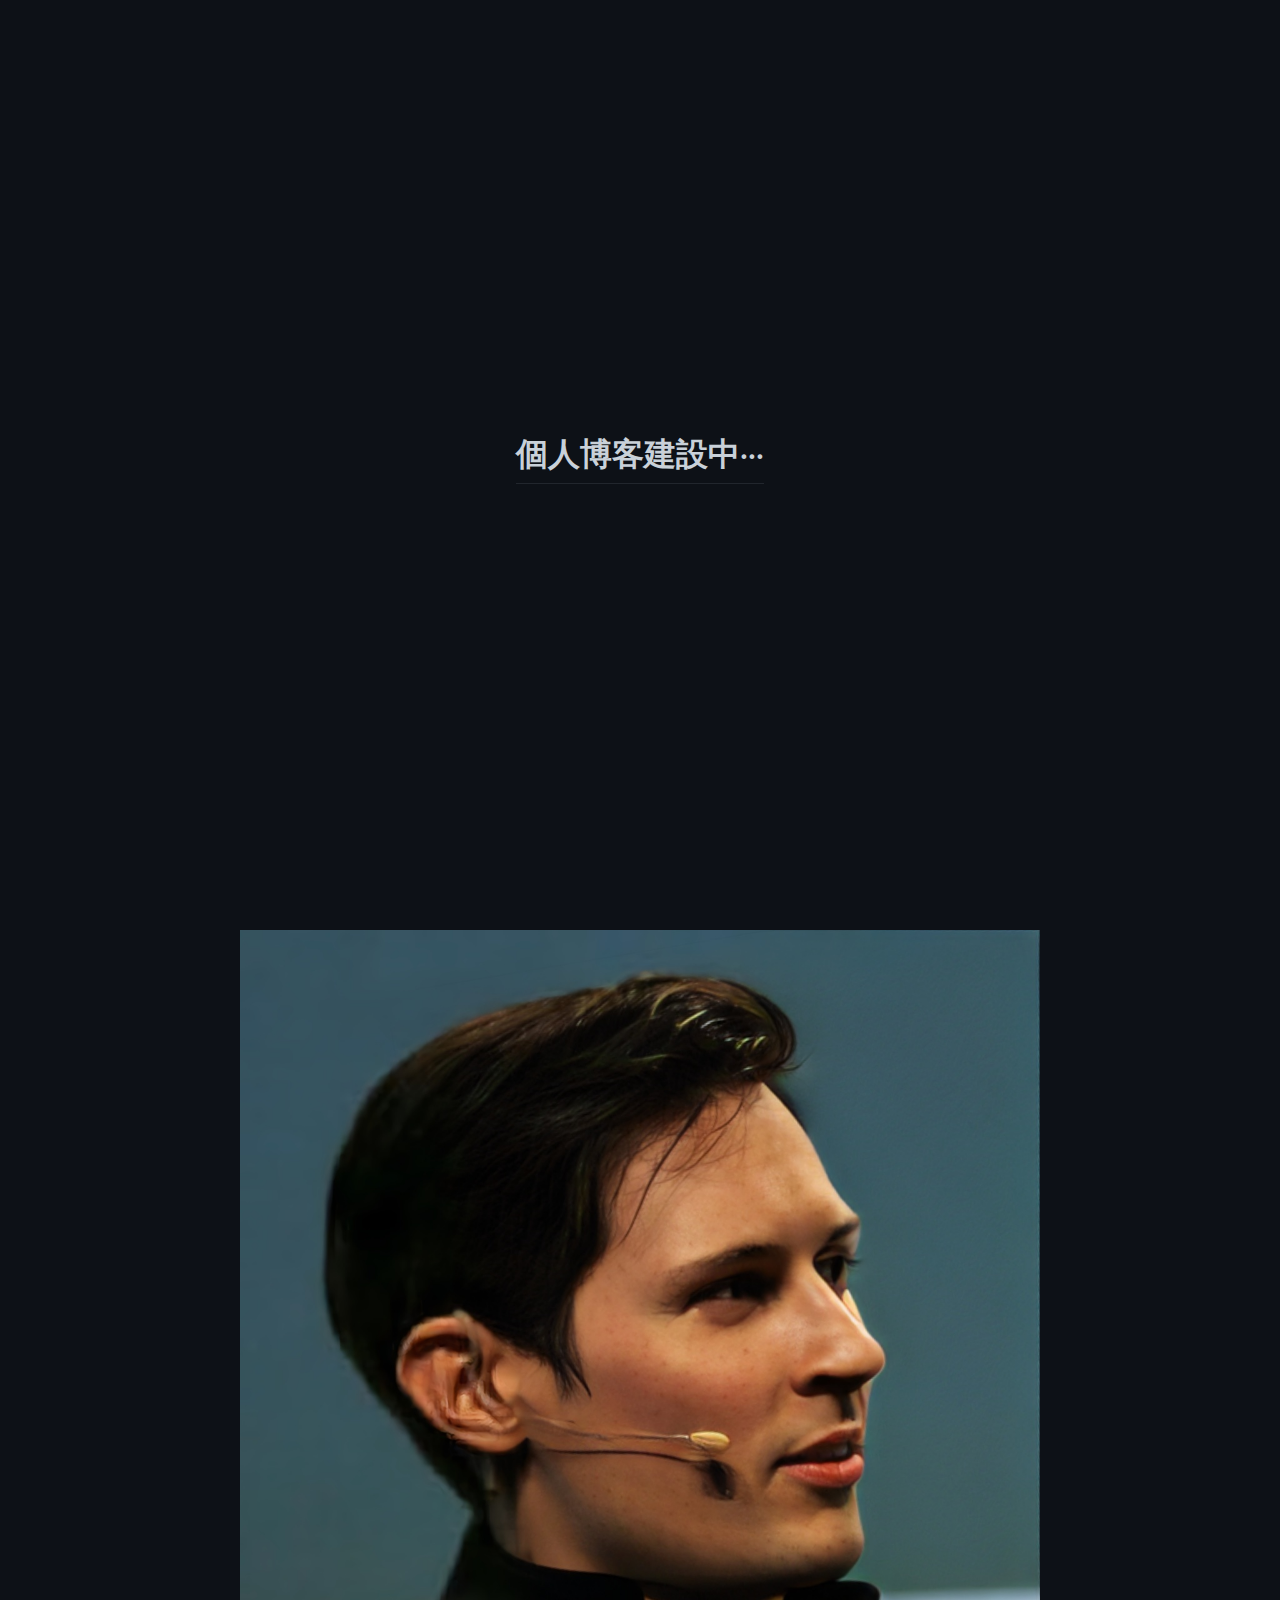
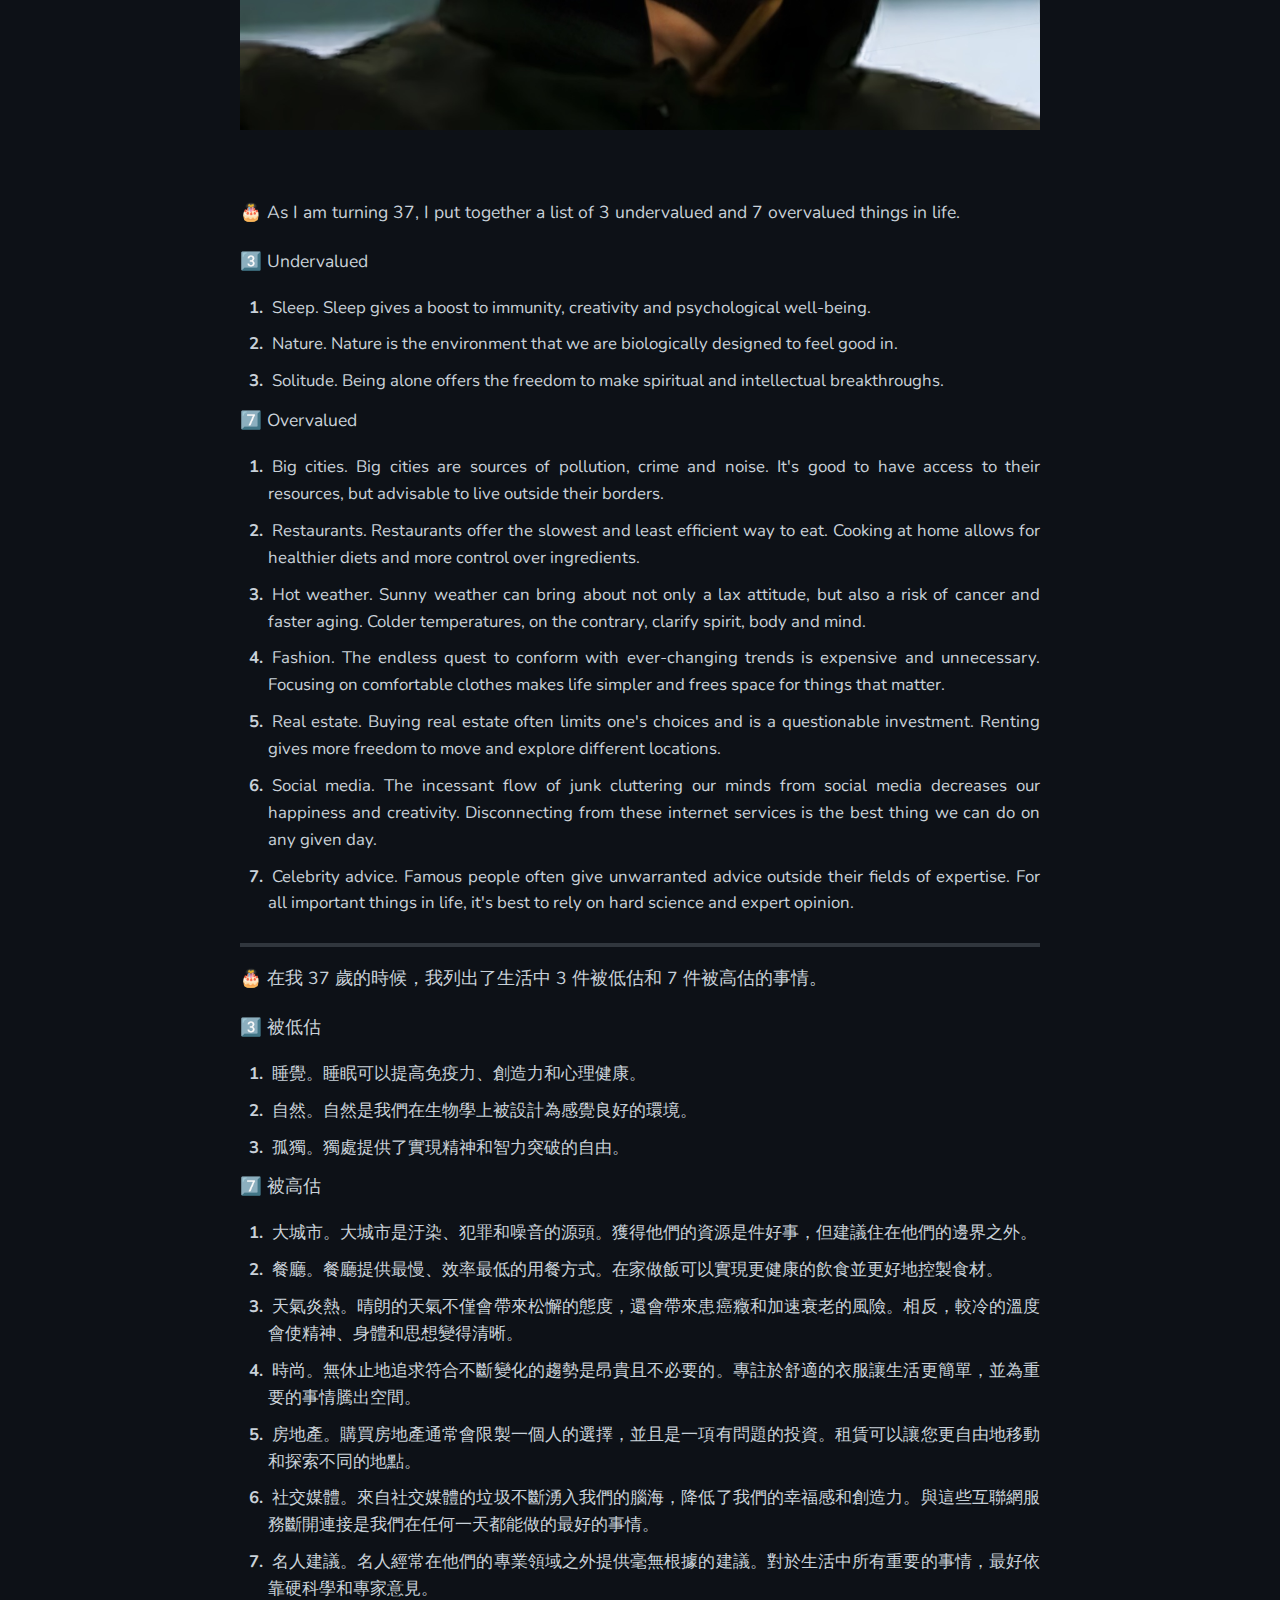
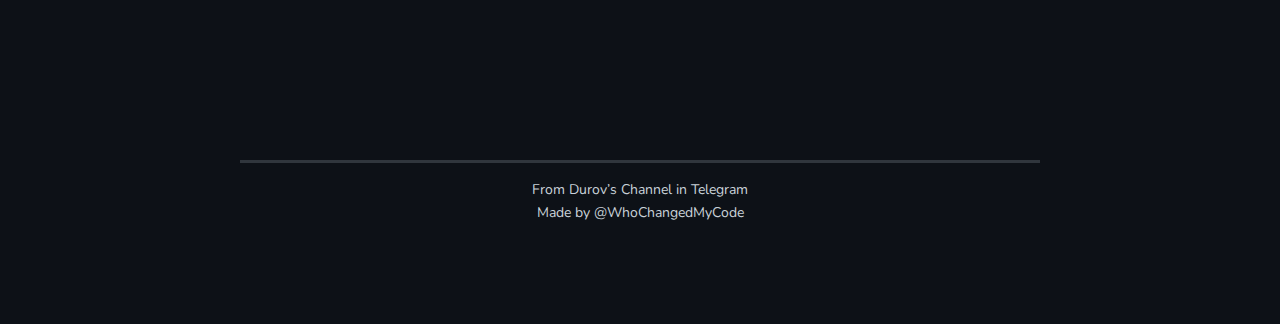
<file: index.html>
<!doctype html>
<html>

<head>
    <meta charset='UTF-8'>
    <meta name='viewport' content='width=device-width initial-scale=1'>
    <link rel="stylesheet" href="./ghost.css">

    <link href='https://fonts.googleapis.com/css2?family=Fira+Code:wght@400;700&family=Nunito:ital,wght@0,400;0,700;1,400;1,700&display=swap' rel='stylesheet' type='text/css' />
    <style type='text/css'>
        html {
            overflow-x: initial !important;
        }
        
         :root {
            --bg-color: #ffffff;
            --text-color: #333333;
            --select-text-bg-color: #B5D6FC;
            --select-text-font-color: auto;
            --monospace: "Lucida Console", Consolas, "Courier", monospace;
            --title-bar-height: 20px;
        }
        
        .mac-os-11 {
            --title-bar-height: 28px;
        }
        
        html {
            font-size: 14px;
            background-color: var(--bg-color);
            color: var(--text-color);
            font-family: "Helvetica Neue", Helvetica, Arial, sans-serif;
            -webkit-font-smoothing: antialiased;
        }
        
        body {
            margin: 0px;
            padding: 0px;
            height: auto;
            inset: 0px;
            font-size: 1rem;
            line-height: 1.42857;
            overflow-x: hidden;
            background: inherit;
            tab-size: 4;
        }
        
        iframe {
            margin: auto;
        }
        
        a.url {
            word-break: break-all;
        }
        
        a:active,
        a:hover {
            outline: 0px;
        }
        
        .in-text-selection,
         ::selection {
            text-shadow: none;
            background: var(--select-text-bg-color);
            color: var(--select-text-font-color);
        }
        
        #write {
            margin: 0px auto;
            height: auto;
            width: inherit;
            word-break: normal;
            overflow-wrap: break-word;
            position: relative;
            white-space: normal;
            overflow-x: visible;
            padding-top: 36px;
        }
        
        #write.first-line-indent p {
            text-indent: 2em;
        }
        
        #write.first-line-indent li p,
        #write.first-line-indent p * {
            text-indent: 0px;
        }
        
        #write.first-line-indent li {
            margin-left: 2em;
        }
        
        .for-image #write {
            padding-left: 8px;
            padding-right: 8px;
        }
        
        body.typora-export {
            padding-left: 30px;
            padding-right: 30px;
        }
        
        .typora-export .footnote-line,
        .typora-export li,
        .typora-export p {
            white-space: pre-wrap;
        }
        
        .typora-export .task-list-item input {
            pointer-events: none;
        }
        
        @media screen and (max-width: 500px) {
            body.typora-export {
                padding-left: 0px;
                padding-right: 0px;
            }
            #write {
                padding-left: 20px;
                padding-right: 20px;
            }
            .CodeMirror-sizer {
                margin-left: 0px !important;
            }
            .CodeMirror-gutters {
                display: none !important;
            }
        }
        
        #write li>figure:last-child {
            margin-bottom: 0.5rem;
        }
        
        #write ol,
        #write ul {
            position: relative;
        }
        
        img {
            max-width: 100%;
            vertical-align: middle;
            image-orientation: from-image;
        }
        
        button,
        input,
        select,
        textarea {
            color: inherit;
            font: inherit;
        }
        
        input[type="checkbox"],
        input[type="radio"] {
            line-height: normal;
            padding: 0px;
        }
        
        *,
         ::after,
         ::before {
            box-sizing: border-box;
        }
        
        #write h1,
        #write h2,
        #write h3,
        #write h4,
        #write h5,
        #write h6,
        #write p,
        #write pre {
            width: inherit;
        }
        
        #write h1,
        #write h2,
        #write h3,
        #write h4,
        #write h5,
        #write h6,
        #write p {
            position: relative;
        }
        
        p {
            line-height: inherit;
        }
        
        h1,
        h2,
        h3,
        h4,
        h5,
        h6 {
            break-after: avoid-page;
            break-inside: avoid;
            orphans: 4;
        }
        
        p {
            orphans: 4;
        }
        
        h1 {
            font-size: 2rem;
        }
        
        h2 {
            font-size: 1.8rem;
        }
        
        h3 {
            font-size: 1.6rem;
        }
        
        h4 {
            font-size: 1.4rem;
        }
        
        h5 {
            font-size: 1.2rem;
        }
        
        h6 {
            font-size: 1rem;
        }
        
        .md-math-block,
        .md-rawblock,
        h1,
        h2,
        h3,
        h4,
        h5,
        h6,
        p {
            margin-top: 1rem;
            margin-bottom: 1rem;
        }
        
        .hidden {
            display: none;
        }
        
        .md-blockmeta {
            color: rgb(204, 204, 204);
            font-weight: 700;
            font-style: italic;
        }
        
        a {
            cursor: pointer;
        }
        
        sup.md-footnote {
            padding: 2px 4px;
            background-color: rgba(238, 238, 238, 0.7);
            color: rgb(85, 85, 85);
            border-radius: 4px;
            cursor: pointer;
        }
        
        sup.md-footnote a,
        sup.md-footnote a:hover {
            color: inherit;
            text-transform: inherit;
            text-decoration: inherit;
        }
        
        #write input[type="checkbox"] {
            cursor: pointer;
            width: inherit;
            height: inherit;
        }
        
        figure {
            overflow-x: auto;
            margin: 1.2em 0px;
            max-width: calc(100% + 16px);
            padding: 0px;
        }
        
        figure>table {
            margin: 0px;
        }
        
        tr {
            break-inside: avoid;
            break-after: auto;
        }
        
        thead {
            display: table-header-group;
        }
        
        table {
            border-collapse: collapse;
            border-spacing: 0px;
            width: 100%;
            overflow: auto;
            break-inside: auto;
            text-align: left;
        }
        
        table.md-table td {
            min-width: 32px;
        }
        
        .CodeMirror-gutters {
            border-right: 0px;
            background-color: inherit;
        }
        
        .CodeMirror-linenumber {
            user-select: none;
        }
        
        .CodeMirror {
            text-align: left;
        }
        
        .CodeMirror-placeholder {
            opacity: 0.3;
        }
        
        .CodeMirror pre {
            padding: 0px 4px;
        }
        
        .CodeMirror-lines {
            padding: 0px;
        }
        
        div.hr:focus {
            cursor: none;
        }
        
        #write pre {
            white-space: pre-wrap;
        }
        
        #write.fences-no-line-wrapping pre {
            white-space: pre;
        }
        
        #write pre.ty-contain-cm {
            white-space: normal;
        }
        
        .CodeMirror-gutters {
            margin-right: 4px;
        }
        
        .md-fences {
            font-size: 0.9rem;
            display: block;
            break-inside: avoid;
            text-align: left;
            overflow: visible;
            white-space: pre;
            background: inherit;
            position: relative !important;
        }
        
        .md-fences-adv-panel {
            width: 100%;
            margin-top: 10px;
            text-align: center;
            padding-top: 0px;
            padding-bottom: 8px;
            overflow-x: auto;
        }
        
        #write .md-fences.mock-cm {
            white-space: pre-wrap;
        }
        
        .md-fences.md-fences-with-lineno {
            padding-left: 0px;
        }
        
        #write.fences-no-line-wrapping .md-fences.mock-cm {
            white-space: pre;
            overflow-x: auto;
        }
        
        .md-fences.mock-cm.md-fences-with-lineno {
            padding-left: 8px;
        }
        
        .CodeMirror-line,
        twitterwidget {
            break-inside: avoid;
        }
        
        .footnotes {
            opacity: 0.8;
            font-size: 0.9rem;
            margin-top: 1em;
            margin-bottom: 1em;
        }
        
        .footnotes+.footnotes {
            margin-top: 0px;
        }
        
        .md-reset {
            margin: 0px;
            padding: 0px;
            border: 0px;
            outline: 0px;
            vertical-align: top;
            background: 0px 0px;
            text-decoration: none;
            text-shadow: none;
            float: none;
            position: static;
            width: auto;
            height: auto;
            white-space: nowrap;
            cursor: inherit;
            -webkit-tap-highlight-color: transparent;
            line-height: normal;
            font-weight: 400;
            text-align: left;
            box-sizing: content-box;
            direction: ltr;
        }
        
        li div {
            padding-top: 0px;
        }
        
        blockquote {
            margin: 1rem 0px;
        }
        
        li .mathjax-block,
        li p {
            margin: 0.5rem 0px;
        }
        
        li blockquote {
            margin: 1rem 0px;
        }
        
        li {
            margin: 0px;
            position: relative;
        }
        
        blockquote> :last-child {
            margin-bottom: 0px;
        }
        
        blockquote> :first-child,
        li> :first-child {
            margin-top: 0px;
        }
        
        .footnotes-area {
            color: rgb(136, 136, 136);
            margin-top: 0.714rem;
            padding-bottom: 0.143rem;
            white-space: normal;
        }
        
        #write .footnote-line {
            white-space: pre-wrap;
        }
        
        @media print {
            body,
            html {
                border: 1px solid transparent;
                height: 99%;
                break-after: avoid;
                break-before: avoid;
                font-variant-ligatures: no-common-ligatures;
            }
            #write {
                margin-top: 0px;
                padding-top: 0px;
                border-color: transparent !important;
            }
            .typora-export * {
                -webkit-print-color-adjust: exact;
            }
            .typora-export #write {
                break-after: avoid;
            }
            .typora-export #write::after {
                height: 0px;
            }
            .is-mac table {
                break-inside: avoid;
            }
            .typora-export-show-outline .typora-export-sidebar {
                display: none;
            }
        }
        
        .footnote-line {
            margin-top: 0.714em;
            font-size: 0.7em;
        }
        
        a img,
        img a {
            cursor: pointer;
        }
        
        pre.md-meta-block {
            font-size: 0.8rem;
            min-height: 0.8rem;
            white-space: pre-wrap;
            background: rgb(204, 204, 204);
            display: block;
            overflow-x: hidden;
        }
        
        p>.md-image:only-child:not(.md-img-error) img,
        p>img:only-child {
            display: block;
            margin: auto;
        }
        
        #write.first-line-indent p>.md-image:only-child:not(.md-img-error) img {
            left: -2em;
            position: relative;
        }
        
        p>.md-image:only-child {
            display: inline-block;
            width: 100%;
        }
        
        #write .MathJax_Display {
            margin: 0.8em 0px 0px;
        }
        
        .md-math-block {
            width: 100%;
        }
        
        .md-math-block:not(:empty)::after {
            display: none;
        }
        
        .MathJax_ref {
            fill: currentcolor;
        }
        
        [contenteditable="true"]:active,
        [contenteditable="true"]:focus,
        [contenteditable="false"]:active,
        [contenteditable="false"]:focus {
            outline: 0px;
            box-shadow: none;
        }
        
        .md-task-list-item {
            position: relative;
            list-style-type: none;
        }
        
        .task-list-item.md-task-list-item {
            padding-left: 0px;
        }
        
        .md-task-list-item>input {
            position: absolute;
            top: 0px;
            left: 0px;
            margin-left: -1.2em;
            margin-top: calc(1em - 10px);
            border: none;
        }
        
        .math {
            font-size: 1rem;
        }
        
        .md-toc {
            min-height: 3.58rem;
            position: relative;
            font-size: 0.9rem;
            border-radius: 10px;
        }
        
        .md-toc-content {
            position: relative;
            margin-left: 0px;
        }
        
        .md-toc-content::after,
        .md-toc::after {
            display: none;
        }
        
        .md-toc-item {
            display: block;
            color: rgb(65, 131, 196);
        }
        
        .md-toc-item a {
            text-decoration: none;
        }
        
        .md-toc-inner:hover {
            text-decoration: underline;
        }
        
        .md-toc-inner {
            display: inline-block;
            cursor: pointer;
        }
        
        .md-toc-h1 .md-toc-inner {
            margin-left: 0px;
            font-weight: 700;
        }
        
        .md-toc-h2 .md-toc-inner {
            margin-left: 2em;
        }
        
        .md-toc-h3 .md-toc-inner {
            margin-left: 4em;
        }
        
        .md-toc-h4 .md-toc-inner {
            margin-left: 6em;
        }
        
        .md-toc-h5 .md-toc-inner {
            margin-left: 8em;
        }
        
        .md-toc-h6 .md-toc-inner {
            margin-left: 10em;
        }
        
        @media screen and (max-width: 48em) {
            .md-toc-h3 .md-toc-inner {
                margin-left: 3.5em;
            }
            .md-toc-h4 .md-toc-inner {
                margin-left: 5em;
            }
            .md-toc-h5 .md-toc-inner {
                margin-left: 6.5em;
            }
            .md-toc-h6 .md-toc-inner {
                margin-left: 8em;
            }
        }
        
        a.md-toc-inner {
            font-size: inherit;
            font-style: inherit;
            font-weight: inherit;
            line-height: inherit;
        }
        
        .footnote-line a:not(.reversefootnote) {
            color: inherit;
        }
        
        .md-attr {
            display: none;
        }
        
        .md-fn-count::after {
            content: ".";
        }
        
        code,
        pre,
        samp,
        tt {
            font-family: var(--monospace);
        }
        
        kbd {
            margin: 0px 0.1em;
            padding: 0.1em 0.6em;
            font-size: 0.8em;
            color: rgb(36, 39, 41);
            background: rgb(255, 255, 255);
            border: 1px solid rgb(173, 179, 185);
            border-radius: 3px;
            box-shadow: rgba(12, 13, 14, 0.2) 0px 1px 0px, rgb(255, 255, 255) 0px 0px 0px 2px inset;
            white-space: nowrap;
            vertical-align: middle;
        }
        
        .md-comment {
            color: rgb(162, 127, 3);
            opacity: 0.6;
            font-family: var(--monospace);
        }
        
        code {
            text-align: left;
            vertical-align: initial;
        }
        
        a.md-print-anchor {
            white-space: pre !important;
            border-width: initial !important;
            border-style: none !important;
            border-color: initial !important;
            display: inline-block !important;
            position: absolute !important;
            width: 1px !important;
            right: 0px !important;
            outline: 0px !important;
            background: 0px 0px !important;
            text-decoration: initial !important;
            text-shadow: initial !important;
        }
        
        .os-windows.monocolor-emoji .md-emoji {
            font-family: "Segoe UI Symbol", sans-serif;
        }
        
        .md-diagram-panel>svg {
            max-width: 100%;
        }
        
        [lang="flow"] svg,
        [lang="mermaid"] svg {
            max-width: 100%;
            height: auto;
        }
        
        [lang="mermaid"] .node text {
            font-size: 1rem;
        }
        
        table tr th {
            border-bottom: 0px;
        }
        
        video {
            max-width: 100%;
            display: block;
            margin: 0px auto;
        }
        
        iframe {
            max-width: 100%;
            width: 100%;
            border: none;
        }
        
        .highlight td,
        .highlight tr {
            border: 0px;
        }
        
        mark {
            background: rgb(255, 255, 0);
            color: rgb(0, 0, 0);
        }
        
        .md-html-inline .md-plain,
        .md-html-inline strong,
        mark .md-inline-math,
        mark strong {
            color: inherit;
        }
        
        .md-expand mark .md-meta {
            opacity: 0.3 !important;
        }
        
        mark .md-meta {
            color: rgb(0, 0, 0);
        }
        
        @media print {
            .typora-export h1,
            .typora-export h2,
            .typora-export h3,
            .typora-export h4,
            .typora-export h5,
            .typora-export h6 {
                break-inside: avoid;
            }
        }
        
        .md-diagram-panel .messageText {
            stroke: none !important;
        }
        
        .md-diagram-panel .start-state {
            fill: var(--node-fill);
        }
        
        .md-diagram-panel .edgeLabel rect {
            opacity: 1 !important;
        }
        
        .md-fences.md-fences-math {
            font-size: 1em;
        }
        
        .md-fences-advanced:not(.md-focus) {
            padding: 0px;
            white-space: nowrap;
            border: 0px;
        }
        
        .md-fences-advanced:not(.md-focus) {
            background: inherit;
        }
        
        .typora-export-show-outline .typora-export-content {
            max-width: 1440px;
            margin: auto;
            display: flex;
            flex-direction: row;
        }
        
        .typora-export-sidebar {
            width: 300px;
            font-size: 0.8rem;
            margin-top: 80px;
            margin-right: 18px;
        }
        
        .typora-export-show-outline #write {
            --webkit-flex: 2;
            flex: 2 1 0%;
        }
        
        .typora-export-sidebar .outline-content {
            position: fixed;
            top: 0px;
            max-height: 100%;
            overflow: hidden auto;
            padding-bottom: 30px;
            padding-top: 60px;
            width: 300px;
        }
        
        @media screen and (max-width: 1024px) {
            .typora-export-sidebar,
            .typora-export-sidebar .outline-content {
                width: 240px;
            }
        }
        
        @media screen and (max-width: 800px) {
            .typora-export-sidebar {
                display: none;
            }
        }
        
        .outline-content li,
        .outline-content ul {
            margin-left: 0px;
            margin-right: 0px;
            padding-left: 0px;
            padding-right: 0px;
            list-style: none;
        }
        
        .outline-content ul {
            margin-top: 0px;
            margin-bottom: 0px;
        }
        
        .outline-content strong {
            font-weight: 400;
        }
        
        .outline-expander {
            width: 1rem;
            height: 1.42857rem;
            position: relative;
            display: table-cell;
            vertical-align: middle;
            cursor: pointer;
            padding-left: 4px;
        }
        
        .outline-expander::before {
            content: "";
            position: relative;
            font-family: Ionicons;
            display: inline-block;
            font-size: 8px;
            vertical-align: middle;
        }
        
        .outline-item {
            padding-top: 3px;
            padding-bottom: 3px;
            cursor: pointer;
        }
        
        .outline-expander:hover::before {
            content: "";
        }
        
        .outline-h1>.outline-item {
            padding-left: 0px;
        }
        
        .outline-h2>.outline-item {
            padding-left: 1em;
        }
        
        .outline-h3>.outline-item {
            padding-left: 2em;
        }
        
        .outline-h4>.outline-item {
            padding-left: 3em;
        }
        
        .outline-h5>.outline-item {
            padding-left: 4em;
        }
        
        .outline-h6>.outline-item {
            padding-left: 5em;
        }
        
        .outline-label {
            cursor: pointer;
            display: table-cell;
            vertical-align: middle;
            text-decoration: none;
            color: inherit;
        }
        
        .outline-label:hover {
            text-decoration: underline;
        }
        
        .outline-item:hover {
            border-color: rgb(245, 245, 245);
            background-color: var(--item-hover-bg-color);
        }
        
        .outline-item:hover {
            margin-left: -28px;
            margin-right: -28px;
            border-left: 28px solid transparent;
            border-right: 28px solid transparent;
        }
        
        .outline-item-single .outline-expander::before,
        .outline-item-single .outline-expander:hover::before {
            display: none;
        }
        
        .outline-item-open>.outline-item>.outline-expander::before {
            content: "";
        }
        
        .outline-children {
            display: none;
        }
        
        .info-panel-tab-wrapper {
            display: none;
        }
        
        .outline-item-open>.outline-children {
            display: block;
        }
        
        .typora-export .outline-item {
            padding-top: 1px;
            padding-bottom: 1px;
        }
        
        .typora-export .outline-item:hover {
            margin-right: -8px;
            border-right: 8px solid transparent;
        }
        
        .typora-export .outline-expander::before {
            content: "+";
            font-family: inherit;
            top: -1px;
        }
        
        .typora-export .outline-expander:hover::before,
        .typora-export .outline-item-open>.outline-item>.outline-expander::before {
            content: "−";
        }
        
        .typora-export-collapse-outline .outline-children {
            display: none;
        }
        
        .typora-export-collapse-outline .outline-item-open>.outline-children,
        .typora-export-no-collapse-outline .outline-children {
            display: block;
        }
        
        .typora-export-no-collapse-outline .outline-expander::before {
            content: "" !important;
        }
        
        .typora-export-show-outline .outline-item-active>.outline-item .outline-label {
            font-weight: 700;
        }
        
        .md-inline-math-container mjx-container {
            zoom: 0.95;
        }
        /*
Theme Name: GitHub Night R
Original Authors: Yann Defretin, GitHub Team
Original Author URI: https://github.com/kinoute
Original Theme URI: https://github.com/kinoute/typora-github-night-theme
Modifier: WhoChangedMyCode
Modifier URI：https://github.com/WhoChangedMyCode
Modifier UTI：https://github.com/WhoChangedMyCode/GitHub-Theme-R-for-Typora
Description: 以github night为基础修改而成的Typora主题
             Typora theme modified based on Github Night V0.6.2
*/
        /* nunito-sans-regular - latin-ext_latin */
        /* nunito-sans-italic - latin-ext_latin */
        /* nunito-sans-800 - latin-ext_latin */
        /* nunito-sans-800italic - latin-ext_latin */
        /* Use a special font for code blocks just like GitHub */
        
         :root {
            --text-color: #c9d1d9;
            --bg-color: #0d1117;
            --side-bar-bg-color: #0d1117;
            --control-text-color: #a9aaab;
            --primary-color: #f9826c;
            --primary-btn-border-color: #f9826c;
            --active-file-text-color: inherit;
            --active-file-border-color: #f9826c;
            --active-file-bg-color: #0d1117;
            --primary-btn-text-color: #f9826c;
            --window-border: 0 solid #0d1117;
            --item-hover-bg-color: #161b22;
            --item-hover-text-color: #f9826c;
            --meta-content-color: #f9826c;
            --search-select-text-color: #f9826c;
            --control-text-color: var(--text-color);
            --control-text-hover-color: var(--text-color);
            --heading-char-color: #f9826c;
            --active-toggle-btn-color: #192133;
            --blur-text-color: rgba(200, 200, 200, 0.33);
            --rawblock-edit-panel-bd: var(--item-hover-bg-color) !important;
            --select-text-bg-color: rgba(53, 82, 116, 0.97) !important;
            --select-text-font-color: #fff !important;
            --color-border-secondary: #21262d !important;
            /* Mermaid diagrams*/
            --mermaid-node-color: #b87f62 !important;
            --mermaid-node-border: #bd7958;
            --mermaid-contrast-color: #afe61d;
            --mermaid-theme: dark;
            --monospace: "SFMono-Regular";
        }
        
        .pane-group {
            background-color: var(--bg-color);
        }
        
        .dropdown-menu {
            background-color: var(--bg-color) !important;
            border: 1px solid var(--item-hover-bg-color) !important;
            color: #8b949e !important;
        }
        
        .dropdown-menu>li>a {
            border-left: 1px solid var(--bg-color);
            border-right: 1px solid var(--bg-color);
            color: var(--text-color) !important;
        }
        
        .dropdown-menu>li>a:hover {
            background-color: var(--item-hover-bg-color);
            border-left: 1px solid var(--bg-color);
            border-right: 1px solid var(--bg-color);
            color: var(--text-color) !important;
        }
        
        body {
            height: 100%;
            line-height: 1.6;
            font-family: "Nunito", sans-serif;
        }
        
        #write {
            background-color: var(--bg-color) !important;
            font-family: "Nunito", sans-serif;
            max-width: 860px;
            margin: 0 auto;
            padding: 30px;
            padding-bottom: 100px;
        }
        
        @media only screen and (min-width: 1400px) {
            #write {
                max-width: 1024px;
            }
        }
        
        @media only screen and (min-width: 1800px) {
            #write {
                max-width: 1200px;
            }
        }
        
        #write>ul:first-child,
        #write>ol:first-child {
            margin-top: 30px;
        }
        
        content {
            background-color: var(--bg-color) !important;
        }
        
        h1,
        h2,
        h3,
        h4,
        h5,
        h6 {
            color: var(--text-color);
            font-family: "Nunito", sans-serif;
            font-weight: 400;
            padding-top: 20px;
        }
        
        html {
            font-size: 14px;
            font-family: "Nunito", sans-serif;
        }
        
        #write {
            text-align: justify;
        }
        
        h1,
        h2,
        h3,
        h4,
        h5,
        h6 {
            position: relative;
            margin-top: 1rem;
            margin-bottom: 1rem;
            font-weight: bold;
            line-height: 1.4;
            cursor: text;
        }
        
        h1:hover a.anchor,
        h2:hover a.anchor,
        h3:hover a.anchor,
        h4:hover a.anchor,
        h5:hover a.anchor,
        h6:hover a.anchor {
            text-decoration: none;
        }
        
        h1 tt,
        h1 code {
            font-size: inherit;
        }
        
        h2 tt,
        h2 code {
            font-size: inherit;
        }
        
        h3 tt,
        h3 code {
            font-size: inherit;
        }
        
        h4 tt,
        h4 code {
            font-size: inherit;
        }
        
        h5 tt,
        h5 code {
            font-size: inherit;
        }
        
        h6 tt,
        h6 code {
            font-size: inherit;
        }
        
        h1 {
            font-size: 2.25em;
            line-height: 1.2;
            padding-bottom: .3em;
            border-bottom: 1px solid var(--color-border-secondary);
        }
        
        h2 {
            font-size: 1.75em;
            line-height: 1.225;
            padding-bottom: .3em;
            border-bottom: 1px solid var(--color-border-secondary);
        }
        
        h3 {
            font-size: 1.5em;
            line-height: 1.43;
        }
        
        h4 {
            font-size: 1.25em;
        }
        
        h5 {
            font-size: 1em;
        }
        
        h6 {
            font-size: 1em;
            color: rgb(139, 148, 158);
        }
        
        h1.md-focus:before,
        h2.md-focus:before,
        h3.md-focus:before,
        h4.md-focus:before,
        h5.md-focus:before,
        h6.md-focus:before {
            content: '';
            border: 0;
        }
        
        p {
            color: var(--text-color);
            line-height: 1.20rem;
            margin: 0 0 1.25rem;
        }
        
        kbd {
            display: inline-block;
            padding: 3px 5px;
            font: 11px SFMono-Regular, Nunito, Consolas, Liberation Mono, Menlo, monospace;
            line-height: 10px;
            color: #b1bac4;
            vertical-align: middle;
            background-color: var(--bg-color);
            border-bottom-color: #6e7681;
            border: 1px solid #6e7681;
            border-radius: 6px;
            box-shadow: inset 0 -1px 0 #6e7681;
        }
        
        p {
            font-size: 1.25rem;
            line-height: 1.8;
        }
        
        table {
            font-size: 1.25rem;
        }
        
        a,
        .md-def-url {
            color: #58a6ff;
            text-decoration: none;
        }
        
        a:hover {
            color: #58a6ff;
            text-decoration: underline;
        }
        /* Summary */
        
        .md-toc {
            margin-left: 0;
            margin-right: 0;
        }
        
        .md-toc-content {
            background-color: var(--item-hover-bg-color) !important;
            border-radius: 6px;
            padding-top: 10px;
            padding-bottom: 10px;
        }
        
        #write div.md-toc-tooltip {
            background-color: var(--item-hover-bg-color) !important;
            border: 1px solid var(--item-hover-bg-color);
            padding-left: 5px;
            font-size: 1.4rem;
            color: var(--text-color);
        }
        
        .md-toc:focus .md-toc-content {
            border: 1px solid var(--item-hover-bg-color);
        }
        
        .md-delete-toc {
            color: var(--text-color);
        }
        
        table {
            margin-bottom: 20px;
            line-height: 24px;
        }
        
        table th,
        table td {
            padding: 8px;
            line-height: 1.25rem;
            vertical-align: middle;
            border-top: 1px solid #3D454D;
        }
        
        table th {
            font-weight: 700;
            padding: 6px 13px;
        }
        
        table caption+thead tr:first-child th,
        table caption+thead tr:first-child td,
        table colgroup+thead tr:first-child th,
        table colgroup+thead tr:first-child td,
        table thead:first-child tr:first-child th,
        table thead:first-child tr:first-child td {
            border-top: 0;
        }
        
        table tbody+tbody {
            border-top: 2px solid #3D454D;
        }
        
        table tr th {
            border: 1px solid #324560;
            border-bottom: solid 2px #3D454D;
            border-bottom: 0;
            font-weight: 700;
            margin: 0;
            padding: 10px 16px;
        }
        
        table tr td {
            background: #192534;
            border: 1px solid #3D454D;
            margin: 0;
            padding: 10px 16px;
        }
        
        table tr th:first-child,
        table tr td:first-child {
            margin-top: 0;
        }
        
        table tr th:last-child,
        table tr td:last-child {
            margin-bottom: 0;
        }
        
        table {
            padding: 0;
            word-break: initial;
        }
        
        table tr {
            border-top: 1px solid #3D454D;
            margin: 0;
            padding: 0;
        }
        
        thead {
            background-color: var(--bg-color);
            color: var(--text-color);
        }
        
        table tr th {
            border: 1px solid #3D454D;
            border-bottom: solid 2px #ccc;
            border-bottom: 0;
            font-weight: 700;
            margin: 0;
            padding: 10px 16px;
        }
        
        table tr td {
            background: #192534;
            border: 1px solid #3D454D;
            margin: 0;
            padding: 10px 16px;
            line-height: 1.6em;
        }
        
        table tr th:first-child,
        table tr td:first-child {
            margin-top: 0;
        }
        
        table tr th:last-child,
        table tr td:last-child {
            margin-bottom: 0;
        }
        
        table tr:nth-child(2n),
        table tr:nth-child(1n) td {
            background-color: var(--item-hover-bg-color);
        }
        
        table tr:nth-child(2n),
        table tr:nth-child(2n) td {
            background-color: var(--bg-color);
        }
        
        .md-fences,
        tt {
            border-radius: 3px;
            color: var(--item-hover-bg-color);
            font-size: .9em;
            padding: 0;
        }
        
        code {
            padding: .2em .4em;
            margin: 0;
            font-size: 1.105rem;
            background-color: rgba(240, 246, 252, 0.15);
            border-radius: 6px;
            font-family: "SFMono-Regular", "Fira Code", Nunito, monospace;
            line-height: 2;
        }
        
        .md-fences {
            margin-bottom: 15px;
            margin-top: 15px;
            padding-bottom: 6px;
            padding-top: 8px;
            color: var(--text-color);
        }
        
        .md-task-list-item>input {
            background: #1a283d;
            margin-left: -1.3em;
        }
        /* Using checkboxes in sublists should not get list circles inside inputs */
        
        .md-task-list-item {
            list-style-type: none !important;
        }
        
        .file-tree-node {
            padding-top: 2px;
        }
        
        #write pre.md-meta-block {
            background-color: var(--item-hover-bg-color);
            border: 0;
            border-radius: 3px;
            color: #fff;
            font-size: 100%;
            line-height: 1.45;
            margin-top: 0 !important;
            padding: 1rem;
        }
        
        .mathjax-block>.code-tooltip {
            bottom: .375rem;
        }
        
        .md-mathjax-midline {
            background: #fafafa;
        }
        
        .md-image>.md-meta {
            border-radius: 3px;
            color: inherit;
            font-size: .9em;
            padding: 2px 0 0 4px;
        }
        
        .md-tag {
            color: #70bfd9;
            opacity: 1;
        }
        
        .CodeMirror-line {
            padding-left: 15px;
        }
        
        .code-tooltip {
            background: var(--item-hover-bg-color);
            border: 1px solid var(--item-hover-bg-color);
            box-shadow: 0 1px 1px 0 rgba(0, 28, 36, .3);
            border-radius: 6px;
            /*margin-right: 13px!important;*/
        }
        /* Yellow border when focusing Code block language input */
        
        .code-tooltip .ty-input {
            border: 0;
        }
        /* Languages suggestions Menu */
        
        .auto-suggest-container {
            background-color: var(--item-hover-bg-color);
            border: 1px solid var(--item-hover-bg-color);
            color: var(--text-color);
            border-radius: 6px;
        }
        
        .dropdown-menu {
            color: #70c0d8;
            margin-right: 5px;
        }
        
        .md-fences {
            padding: .3em;
            font-size: .9em;
            margin-left: .2em;
            margin-right: .2em;
        }
        
        .md-fences {
            margin: 0 0 20px;
            font-size: 1.105em;
            padding: 0;
            padding-top: .4em;
        }
        
        .task-list {
            padding-left: 0;
        }
        
        .task-list-item {
            padding-left: 2.125rem;
        }
        
        .task-list-item input {
            top: 7px;
        }
        
        #write ul li.task-list-item input {
            top: 3px !important;
        }
        
        .task-list-item input:before {
            content: "";
            display: inline-block;
            width: 1rem;
            height: 1rem;
            vertical-align: middle;
            text-align: center;
            border: 1px solid #324560;
            background-color: var(--item-hover-bg-color) !important;
            margin-left: 0;
            margin-top: -.5rem;
        }
        
        .task-list-item input:checked:before,
        .task-list-item input[checked]:before {
            content: "\2713";
            font-size: 1.2125rem;
            line-height: .9375rem;
            /*  margin-top: -1rem;
*/
        }
        
        @media screen and (-webkit-min-device-pixel-ratio:0) and (min-resolution:.001dpcm) {
            .task-list-item input:before,
            .task-list-item input:checked:before,
            .task-list-item input[checked]:before {
                margin-top: -.2rem;
            }
        }
        
        blockquote .md-end-block.md-heading {
            color: inherit;
        }
        
        blockquote .md-end-block.md-heading:before {
            content: '' !important;
        }
        /* 引用快 */
        
        blockquote {
            margin: 0 0 1.11111rem;
            padding: .5rem 1.11111rem 0 1.05556rem;
            border-left: .25em solid #30363d;
        }
        
        blockquote,
        blockquote p {
            line-height: 1.6;
            color: #8b949e;
        }
        
        .MathJax_Display {
            font-size: 1em !important;
            margin-top: .5em;
            margin-bottom: 0;
        }
        
        .md-math-block {
            font-size: 1.4rem;
        }
        
        .md-rawblock-tooltip .md-rawblock-control {
            background-color: var(--item-hover-bg-color);
        }
        /* Edit Math Blocks */
        
        .md-rawblock-control:not(.md-rawblock-tooltip) {
            font-size: 1.105rem;
            background-color: var(--item-hover-bg-color);
        }
        
        .md-rawblock-control .CodeMirror.cm-s-inner {
            border: 0px;
        }
        /* Inline Math Editing */
        
        .md-inline-math script {
            color: #f9826c;
        }
        
        .md-math-tex inline-math-svg {
            font-size: 1.4rem;
        }
        
        .md-rawblock-panel .code-tooltip {
            border: 0px;
        }
        
        .md-rawblock-input {
            font-size: 1.105rem;
        }
        /* mathjax edit panel*/
        
        .md-rawblock-before {
            border-top-left-radius: 6px;
        }
        
        .md-rawblock-after {
            border-bottom-left-radius: 6px;
            border-bottom-right-radius: 6px;
        }
        /* Inline Math */
        
        .MathJax_SVG {
            font-size: 1.4rem;
        }
        
        .MathJax_SVG:focus {
            outline: none;
            background-color: transparent;
        }
        
        .md-rawblock>.md-rawblock-container {
            transition: 0.5s;
        }
        
        .md-rawblock>.md-rawblock-tooltip {
            transition: 0.5s;
            display: block;
            visibility: hidden;
            opacity: 0;
        }
        
        .md-rawblock:hover>.md-rawblock-tooltip {
            transition: 0.5s;
            visibility: visible;
            opacity: 1;
            animation: none;
        }
        
        p.mathjax-block,
        .mathjax-block {
            padding-bottom: 0;
        }
        
        .mathjax-block>.code-tooltip {
            bottom: 5px;
            box-shadow: none;
        }
        
        .md-image>.md-meta {
            padding-left: .5em;
            padding-right: .5em;
        }
        
        .md-image>img {
            margin-top: 2px;
            padding-top: 10px;
            padding-bottom: 10px;
        }
        
        .md-image>.md-meta:first-of-type:before {
            padding-left: 4px;
        }
        
        #typora-source {
            color: var(--text-color);
        }
        
        .typora-sourceview-on #toggle-sourceview-btn {
            color: var(--text-color);
            background-color: #484f58;
        }
        
        .md-image-pick-file-btn,
        .md-image-input-src-btn {
            background-color: var(--item-hover-bg-color);
        }
        
        .md-image-btn.selected,
        .md-image-btn:hover,
        .md-image-pick-file-btn:hover,
        .md-image-input-src-btn:hover {
            color: #f9826c !important;
            background-color: var(--item-hover-bg-color) !important;
        }
        
        .searchpanel-search-option-btn {
            background-color: var(--item-hover-bg-color) !important;
            border: 1px solid #30363d;
        }
        
        .searchpanel-search-option-btn.active {
            color: #ddd;
            border: 1px solid #8b949e;
        }
        
        .searchpanel-search-option-btn:hover {
            border: 1px solid #8b949e;
        }
        
        #md-searchpanel {
            border-bottom: 0 solid #324560;
            font-family: "Nunito", sans-serif;
        }
        
        #md-searchpanel input {
            background-color: #21262d !important;
            border: 1px solid #30363d;
        }
        
        #md-searchpanel .btn {
            font-size: 11px;
        }
        
        #md-searchpanel .btn:hover {
            color: #8b949e;
        }
        
        #md-notification:before {
            top: 14px;
        }
        
        #md-notification {
            background: var(--bg-color);
            font-size: 14px;
            border-bottom: 0;
        }
        
        #md-notification .ty-enter-mode-warning-header {
            color: #f9826c;
        }
        
        #md-notification p,
        #md-notification .btn,
        #md-notification label {
            font-size: 14px !important;
        }
        
        .megamenu-menu-panel .btn {
            border: 1px solid #ccc;
        }
        
        .on-focus-mode blockquote {
            border-left-color: rgba(85, 85, 85, .12);
        }
        
        header,
        .context-menu,
        .megamenu-content,
        footer {
            font-family: "Nunito", sans-serif;
        }
        
        .megamenu-opened header {
            background-image: none;
        }
        
        .file-node-content .fa-caret-right,
        .file-node-content .fa-caret-down {
            color: #f9826c;
        }
        
        .file-node-title {
            color: var(--text-color);
        }
        
        .active-tab-files {
            background-color: var(--item-hover-bg-color) !important;
        }
        
        #typora-sidebar #ty-sidebar-footer {
            background-color: var(--item-hover-bg-color) !important;
            border-top: 0 solid #090b10;
        }
        
        .sidebar-tabs {
            border-bottom: 0;
        }
        
        .megamenu-menu-header {
            border-bottom: 1px solid #090b10;
        }
        
        .megamenu-menu-list li:not(.saved) a:not(.active):hover,
        .megamenu-menu-list li a.active {
            background: var(--item-hover-bg-color) !important;
        }
        
        .file-node-open-state {
            background-color: transparent !important;
        }
        
        .mac-seamless-mode #typora-sidebar {
            background-color: var(--item-hover-bg-color);
            border-right: 0 solid #090c12;
            font-weight: 400;
            font-family: Nunito, sans-serif;
        }
        
        titlebar {
            background-color: var(--bg-color);
        }
        /* Sidebar header on Win/Linux (Files/Plan) */
        
        .info-panel-tab-title {
            /*  color: #afe61d;
*/
        }
        /* Plan should get the same sidebar background color on Win/Linux */
        
        .typora-node.pin-outline:not(.megamenu-opened):not(.typora-sourceview-on) #typora-sidebar {
            background-color: var(--item-hover-bg-color)
        }
        /* Bottom border on Win/Linux Sidebar */
        
        .info-panel-tab-border {
            background-color: #f9826c !important;
        }
        
        .sidebar-footer-item:hover {
            background-color: inherit;
        }
        
        .sidebar-tab.active {
            color: var(--text-color);
            font-weight: 700;
        }
        
        .file-node-icon,
        .file-node-open-state {
            color: #6E7681;
        }
        
        .fa-file-text-o:before {
            color: var(--text-color) !important;
        }
        
        .md-lang {
            color: #b4654d;
        }
        
        .html-for-mac .context-menu {
            --item-hover-bg-color: var(--bg-color);
            color: #efb752;
        }
        
        hr {
            background-color: #30363d;
            border: 0 none;
            box-sizing: content-box;
            height: .25em;
            margin: 16px 0;
            overflow: hidden;
            padding: 0;
        }
        
        input {
            color: #82bed6;
        }
        
        #searchpanel-word-option-btn,
        #find-and-replace-icon-word,
        #find-and-replace-icon-case,
        .searchpanel-search-option-btn,
        .icon,
        .glyphicon .popover,
        .popover-title {
            color: #82bed6 !important;
            fill: #82bed6 !important;
        }
        
        #md-notification .btn {
            border: 0;
        }
        
        .show-word-count #footer-word-count {
            background: #000;
        }
        
        #recent-file-panel-action-btn {
            background-color: #82bed6;
        }
        
        .dropdown-menu .divider {
            border-color: #303d50;
        }
        
        .ty-preferences .window-content {
            background-color: #fafafa;
        }
        
        .ty-preferences .nav-group-item.active {
            background: var(--bg-color);
            color: var(--text-color);
        }
        
        .cm-s-inner {
            border: 1px solid #324560;
            border-radius: .25rem;
            padding: .5rem .2rem;
        }
        
        .cm-s-inner .cm-link,
        .cm-s-inner.cm-link {
            color: #d2a8ff;
        }
        
        .cm-s-inner .cm-header {
            color: #d2a8ff;
        }
        
        .cm-s-inner.CodeMirror,
        .cm-s-inner .CodeMirror-gutters {
            background-color: var(--item-hover-bg-color) !important;
            border: 1px solid var(--item-hover-bg-color);
        }
        
        .cm-s-inner .CodeMirror-gutters {
            border: 0;
            color: #6d8a88;
            /*    width: 5ch;
*/
        }
        
        #typora-source .CodeMirror-gutter-wrapper {
            font-size: 1rem;
        }
        
        .cm-s-inner .CodeMirror-cursor {
            border-left: solid thin #f8f8f2 !important;
        }
        
        .cm-s-inner .CodeMirror-linenumber {
            color: #6d8a88;
            /*    width: 4ch !important;*/
        }
        
        .cm-s-inner .CodeMirror-line::selection,
        .cm-s-inner .CodeMirror-line::-moz-selection,
        .cm-s-inner .CodeMirror-line>span::selection,
        .cm-s-inner .CodeMirror-line>span::-moz-selection,
        .cm-s-inner .CodeMirror-line>span>span::selection,
        .cm-s-inner .CodeMirror-line>span>span::-moz-selection {
            background: rgba(255, 255, 255, .1);
        }
        
        .cm-s-inner span.cm-comment {
            color: #8b949e;
            font-style: normal;
        }
        
        .cm-s-inner span.cm-string,
        .cm-s-inner span.cm-string-2,
        .cm-s-inner span.cm-quote {
            color: #a5d6ff;
        }
        
        .cm-s-inner span.cm-number {
            color: #79c0ff;
        }
        
        .cm-s-inner span.cm-variable {
            color: var(--text-color);
        }
        
        .cm-s-inner span.cm-variable-2 {
            color: var(--text-color);
        }
        
        .cm-s-inner span.cm-def {
            color: var(--text-color);
        }
        
        .cm-s-inner span.cm-operator {
            color: #ff7b72;
        }
        
        .cm-s-inner span.cm-keyword {
            color: #ff7b72;
        }
        
        .cm-s-inner span.cm-atom {
            color: #8b949e;
        }
        
        .cm-s-inner span.cm-meta {
            color: #8b949e;
        }
        
        .cm-s-inner span.cm-tag {
            color: #7ee787;
        }
        
        .cm-s-inner span.cm-attribute {
            color: #79c0ff;
        }
        
        .cm-s-inner span.cm-defined {
            color: #d2a8ff;
        }
        
        .cm-s-inner span.cm-qualifier {
            color: #50fa7b;
        }
        
        .cm-s-inner span.cm-property {
            color: #d2a8ff;
        }
        
        .cm-s-inner span.cm-builtin {
            color: #79c0ff;
        }
        
        .cm-s-inner span.cm-variable-3 {
            color: #ff7b72;
        }
        
        .cm-s-inner span.cm-block-start {
            color: #ffa657;
        }
        
        .cm-s-inner span.cm-type {
            color: #ffb86c;
        }
        
        .cm-positive {
            color: #aff5b4;
            background-color: #033a16;
        }
        
        .cm-negative {
            color: #aff5b4;
            background-color: #67060c;
        }
        
        .md-fences.md-focus .cm-s-inner .CodeMirror-activeline-background {
            background: rgba(255, 255, 255, .1);
        }
        
        .cm-s-inner .CodeMirror-matchingbracket {
            color: var(--text-color) !important;
            text-decoration: underline;
        }
        
        .cm-s-inner .CodeMirror-selected,
        .cm-s-inner .CodeMirror-selectedtext,
        body::selection,
        body::-moz-selection {
            background: var(--select-text-bg-color) !important;
            background-color: var(--select-text-bg-color) !important;
            color: var(--select-text-font-color) !important;
            text-shadow: none;
        }
        
        #write ol,
        #write ul {
            padding-left: 2rem;
            font-size: 1.15rem;
            /*  margin: .5rem 0;*/
        }
        /* code blocks size inside lists */
        
        #write li .cm-s-inner {
            font-size: 1.105rem !important;
        }
        
        #write ol>li,
        #write ul>li {
            /*  color: #f0b752;
*/
            font-size: 1.2rem !important;
            font-weight: 700;
        }
        
        #write ul>li ul>li {
            list-style-type: circle;
            background-color: transparent;
            font-weight: 700;
            font-size: 1em;
        }
        
        #write ul>li ul>li ul>li {
            list-style-type: square;
            font-size: 1em;
        }
        
        #write ol>li>*,
        #write ul>li>* {
            /*  color: #fff;
*/
            font-weight: 400;
        }
        
        #write ol>li>*:not(ol):not(ul),
        #write ul>li>*:not(ol):not(ul) {
            padding-left: .25rem;
        }
        
        #write ul {
            list-style-type: disc;
        }
        
        ul:first-child,
        ol:first-child {
            margin-top: 0;
        }
        
        ul:last-child,
        ol:last-child {
            margin-bottom: 0;
        }
        
        .typora-export li {
            font-size: 14px !important;
            text-align: justify !important;
        }
        
        sup.md-footnote {
            background-color: rgba(56, 139, 253, 0.1);
            color: #58a6ff;
            font-weight: 700;
            font-size: 75%;
            font-style: normal;
        }
        
        sup.md-footnote a {
            font-style: normal;
        }
        
        sup.md-footnote:hover {
            background-color: rgba(56, 139, 253, 0.15);
        }
        
        sup.md-footnote .md-meta {
            color: #58a6ff;
        }
        
        .md-def-footnote .md-def-name:before,
        .md-def-footnote .md-def-name:after {
            content: '';
        }
        
        .md-def-footnote .md-def-name {
            padding: 2px;
            padding-left: 4px;
            padding-right: 4px;
            background-color: rgba(56, 139, 253, 0.1);
            color: #58a6ff;
            border-radius: 4px;
            cursor: pointer;
        }
        
        .footnotes {
            opacity: 1;
        }
        
        .md-def-footnote .md-def-content {
            font-size: 15px;
        }
        
        a.reversefootnote {
            color: #f9826c;
            font-weight: bold;
            font-size: 14px;
        }
        
        mark {
            background-color: #ffff00;
            border-radius: 2px;
            color: #000000;
            line-height: 1;
            padding: 5px 10px;
            white-space: nowrap;
        }
        
        .cm-s-typora-default {
            font-family: "Nunito", sans-serif;
            font-size: 17px;
            color: var(--text-color);
        }
        
        .cm-s-typora-default .cm-header,
        .cm-s-typora-default .cm-property {
            color: var(--text-color);
        }
        
        .CodeMirror.cm-s-typora-default div.CodeMirror-cursor {
            border-left: 3px solid #b8bfc6;
        }
        
        .cm-s-typora-default .cm-comment {
            color: #8b949e;
        }
        
        .cm-s-typora-default .cm-string {
            color: #a5d6ff;
        }
        
        .cm-s-typora-default .cm-atom,
        .cm-s-typora-default .cm-number {
            color: #8b949e;
            font-style: italic;
        }
        
        .cm-s-typora-default .cm-link,
        .cm-s-typora-default .cm-tag {
            color: rgb(165, 214, 255);
        }
        
        .cm-s-typora-default .cm-string {
            color: #f0b752;
        }
        
        .cm-s-typora-default pre.cm-s-inner {
            background-color: var(--item-hover-bg-color) !important;
            border: 1px solid var(--item-hover-bg-color);
            color: var(--text-color);
            font-size: 0.9em;
        }
        
        .cm-s-typora-default .cm-atom {
            color: #8b949e;
        }
        
        .CodeMirror-activeline .cm-atom {
            color: var(--text-color) !important;
        }
        
        .cm-s-typora-default .CodeMirror-activeline-background {
            background: #484f58;
        }
        
        .cm-s-typora-default .cm-comment,
        .cm-s-typora-default .cm-code {
            color: #8aa1e1;
            font-size: 0.9em !important;
        }
        /* mega menu */
        
        .megamenu-content,
        .megamenu-opened header {
            background: var(--bg-color1);
        }
        
        .megamenu-content {
            display: block;
            visibility: hidden;
            opacity: 0;
            transition: 0.3s;
        }
        
        .megamenu-menu-list {
            background-color: var(--item-hover-bg-color) !important;
        }
        
        .megamenu-opened .megamenu-content {
            visibility: visible;
            opacity: 1;
            animation: none;
            background-color: inherit;
        }
        /* mega menu sidebar*/
        
        .megamenu-menu {
            background-color: var(--item-hover-bg-color);
        }
        /* return button in mega menu */
        
        #megamenu-menu-sidebar .menu-style-btn {
            border: 0px;
        }
        /* remove divider in mega menu */
        
        .megamenu-menu-header {}
        /* return button color in mega menu */
        
        .megamenu-menu-header #megamenu-menu-header-title,
        .megamenu-menu-header #megamenu-menu-header-title:before {
            color: var(--text-color);
        }
        
        .megamenu-menu-list li a:hover,
        .megamenu-menu-list li a.active {
            background-color: var(--bg-color);
        }
        /* return button hover in mega menu */
        
        .megamenu-menu-header:hover {}
        /* return button hover in mega menu */
        
        .megamenu-menu-header:hover #megamenu-menu-header-title {}
        /* long button in mega menu */
        
        .long-btn {
            border: 0px;
            box-shadow: 0px 0px 10px rgba(0, 0, 0, .2);
            margin-bottom: 10px;
            margin-left: 10px;
            background-color: var(--item-hover-bg-color);
        }
        
        .long-btn:hover {
            background-color: var(--item-hover-bg-color);
            border-color: 1px solid #8b949e;
            color: var(--text-color) !important;
        }
        
        #recent-file-panel-action-btn {
            background-color: var(--item-hover-bg-color);
            border: 0px;
            box-shadow: 0px 0px 10px rgba(0, 0, 0, .2);
            margin-bottom: 10px;
            margin-left: 10px;
        }
        /* Mermaid Diagrams */
        
        .titleText,
        .pieTitleText {
            fill: var(--mermaid-contrast-color);
            font-size: 2rem;
            font-family: Nunito, sans-serif;
            font-weight: 400;
        }
        /* Node Overview */
        /* Node text */
        
        .grid .tick text,
        .taskText,
        text.actor,
        .node .label,
        .taskTextOutsideRight,
        .taskTextOutsideLeft,
        .labelText,
        .loopText,
        g.classGroup text {
            color: var(--text-color);
            fill: var(--text-color);
            stroke: black;
            stroke-width: .05px;
            .title {
                font-weight: 600;
            }
        }
        /* Node color */
        
        .actor,
        .task,
        .node rect,
        .node circle,
        .node ellipse,
        .node polygon,
        g.classGroup rect,
        .labelBox {
            fill: var(--mermaid-node-color);
            stroke: var(--mermaid-node-border);
            color: var(--text-color);
        }
        /* Node Labels (Notes & On path) */
        
        .edgeLabel foreignObject {
            color: black;
            background-color: var(--primary-color);
            stroke: var(--primary-btn-border-color);
            stroke-width: 1px;
            height: 20px;
            text-align: center;
            /*  padding-top: 2px;*/
        }
        
        .note {
            fill: var(--primary-color);
            stroke: var(--primary-btn-border-color);
        }
        
        .noteText {
            color: black;
        }
        
        .noteText>tspan {
            fill: #333 !important;
            color: #333 !important;
        }
        
        .taskText {
            fill: white !important;
        }
        /* Class diagram specific */
        
        g.classGroup line {
            stroke: var(--text-color);
        }
        
        .classLabel .box {
            stroke: none;
            stroke-width: 0;
            fill: var(--primary-color);
            opacity: 1;
        }
        
        svg[id^="mermaidChart"] .composition,
        svg[id^="mermaidChart"] .aggregation,
        svg[id^="mermaidChart"] .dependency,
        svg[id^="mermaidChart"] .relation {
            stroke: var(--text-color);
        }
        
        .classLabel .label {
            fill: black;
        }
        
        #extensionStart,
        #extensionEnd,
        #compositionStart,
        #compositionEnd,
        #aggregationStart,
        #aggregationEnd,
        #dependencyStart,
        #dependencyEnd {
            fill: var(--text-color);
            stroke: var(--text-color);
        }
        /* Gantt Specific */
        
        svg[id^="mermaidChart"] .today {
            stroke: var(--mermaid-contrast-color);
        }
        /* Pie Chart Specific */
        
        svg[id^="mermaidChart"] g path {
            stroke: var(--text-color);
        }
        
        text.slice {
            fill: var(--text-color);
        }
        
        .legend text {
            fill: var(--text-color);
        }
        
        .doneCritText0,
        .doneCritText1,
        .doneCritText2,
        .doneCritText3 {
            fill: var(--text-color) !important;
            stroke: var(--text-color) !important;
        }
        /* End mermaid */
        /* tip when hover on a button */
        
        #ty-tooltip {
            background-color: black;
            color: white;
        }
        /* header in setting */
        
        .window-header {}
        /* sidebar in setting */
        
        .sidebar {
            background-color: var(--item-hover-bg-color) !important;
        }
        
        .list-group-content {
            margin-left: 10px !important;
        }
        /* sidebar button in setting menu */
        
        .nav-group-item {
            color: var(--text-color) !important;
            border-top-left-radius: 6px !important;
            border-bottom-left-radius: 6px !important;
            border-top-right-radius: 0px !important;
            border-bottom-right-radius: 0px !important;
        }
        /* sidebar button hover in setting menu */
        
        .nav-group-item:hover,
        .nav-group-item:active,
        .nav-group-item.active {
            background-color: #0d1117 !important;
            color: var(--text-color) !important;
        }
        /* the indent example in setting.editor */
        
        div.pane>div:nth-child(4)>div:nth-child(2) .label-input-group td:last-child div {
            border: 1px solid #30363d !important;
            border-radius: 6px;
            background-color: var(--color-border-secondary);
            margin: 10px !important;
        }
        /* button in setting menu */
        
        .ty-preferences button.btn-default {
            border: 1px solid #30363d;
            background-color: var(--color-border-secondary);
            border-radius: 6px;
        }
        /* button hover in setting menu */
        
        .ty-preferences .btn-default:not([disabled]):hover {
            /* background-color: white !important; */
            border-color: #8b949e !important;
            background-color: var(--color-border-secondary) !important;
        }
        /* return button in setting menu */
        
        .window-header button:hover {
            color: var(--text-color) !important;
        }
        /* search input in setting menu */
        
        .search-input {
            border: 1px solid #30363d;
            border-top-left-radius: 6px !important;
            border-bottom-left-radius: 6px !important;
            border-top-right-radius: 0px !important;
            border-bottom-right-radius: 0px !important;
            margin-top: 10px !important;
            margin-bottom: 10px !important;
            margin-left: 10px !important;
        }
        
        .search-input:hover {
            border: 1px solid #8b949e;
        }
        
        .search-input:focus {
            border: none !important;
        }
        /* select item (mostly in setting menu) */
        
        select {
            border: 1px solid #30363d;
            border-radius: 6px;
            background-color: var(--color-border-secondary) !important;
            padding-top: 5px !important;
            padding-bottom: 5px !important;
        }
        /* enabled select item hover */
        
        select:not([disabled]):hover {
            color: var(--text-color);
            opacity: 1;
            border: 1px solid #8b949e;
        }
        /* disabled select item hover */
        
        select[disabled]:hover {
            opacity: 0.5;
            border: 1px solid #8b949e;
        }
        /* radio */
        
        input[type="radio"] {
            background-color: var(--item-hover-bg-color) !important;
            border: 0px !important;
        }
        
        input[type="radio"]:before {
            content: "";
            display: inline-block;
            width: 1.1rem;
            height: 1.1rem;
            vertical-align: middle;
            text-align: center;
            border: 1px solid #30363d;
            border-radius: 0.55rem;
            background-color: var(--item-hover-bg-color) !important;
            margin-top: -0.5rem;
            margin-left: -0.1rem;
            box-shadow: 0px 0px 10px rgba(0, 0, 0, 0.2);
        }
        /* radio hover */
        
        input[type="radio"]:not([disabled]):not(:checked):hover:before {
            content: "\25CF";
            font-size: 1rem;
            line-height: 1rem;
            color: var(--text-color);
        }
        /* radio checked */
        
        input[type="radio"]:checked:before {
            content: "\25CF";
            font-size: 1rem;
            line-height: 1rem;
            color: var(--text-color);
            background-color: var(--item-hover-bg-color) !important;
        }
        /* remove up and down button from number type input*/
        
        input[type="number"]::-webkit-outer-spin-button,
        input[type="number"]::-webkit-inner-spin-button {
            -webkit-appearance: none !important;
        }
        
        input {
            background-color: var(--item-hover-bg-color) !important;
            border: 0px;
            box-shadow: 0px 0px 10px rgba(0, 0, 0, 0.2);
        }
        /* checkbox */
        
        input[type="checkbox"]:before {
            content: "";
            display: inline-block;
            width: 1.1rem;
            height: 1.11rem;
            vertical-align: middle;
            text-align: center;
            border: 1px solid #30363d;
            border-radius: 3px;
            background-color: var(--item-hover-bg-color);
            margin-top: -0.5rem;
            margin-left: -0.1rem;
        }
        /* checkbox hover */
        
        input[type="checkbox"]:not([disabled]):not(:checked):hover:before {
            content: "\2713";
            font-size: 0.9rem;
            line-height: 1.2rem;
            color: var(--text-color);
        }
        /* checkbox checked*/
        
        input[type="checkbox"]:checked:before {
            content: "\2713";
            font-size: 0.9rem;
            line-height: 1.2rem;
            color: var(--text-color);
            margin-top: -0.5rem;
            margin-left: -0.1rem;
        }
        
        #write input[type="checkbox"]:before,
        #write input[type="checkbox"]:checked:before {
            margin-top: -0.9rem;
        }
        /* checkbox checked hover*/
        
        input[type="checkbox"]:checked:hover:before {
            content: "\2713";
            font-size: 0.9rem;
            line-height: 1.2rem;
            color: white;
            margin-top: -0.5rem;
            margin-left: -0.1rem;
        }
        /* input number in settings for Win/Linux */
        
        input:not([type="range"]):not([type="color"]) {
            border: 1px solid #30363d !important;
            border-radius: 3px;
            background-color: var(--item-hover-bg-color);
        }
        
        .pane-sm input[type="search"] {
            border: 1px solid #30363d !important;
        }
        /* search in settings */
        
        #file-library-search-input:hover {
            border: 1px solid #8b949e !important;
        }
        
         ::-webkit-scrollbar-thumb,
         ::-webkit-scrollbar-thumb:active {
            border-radius: 10px;
            background-color: #2F333A;
        }
        /* Remove dashed border on filenames in the sidebar */
        
        .file-library-node:not(.file-node-root):focus>.file-node-content {
            outline: 0 !important;
        }
        /* Handle long filenames in sidebar */
        
        file-node-title-name-part {
            white-space: pre-wrap;
        }
        /* Custom syntax highlighting */
        
        div.cm-s-inner[lang="css"] .cm-qualifier {
            color: #a5d6ff !important;
        }
        
        div.cm-s-inner[lang="css"] .cm-def {
            color: #ff7b72 !important;
        }
        
        div.cm-s-inner[lang="css"] .cm-tag {
            color: #7ee787 !important;
        }
        
        div.cm-s-inner[lang="diff"] .cm-meta {
            color: #d2a8ff !important;
            font-weight: 700;
        }
        
        div.cm-s-inner[lang="diff"] .cm-negative {
            color: #d2a8ff !important;
            font-weight: 700;
        }
        
        div.cm-s-inner[lang="dockerfile"] .cm-variable-2 {
            color: #ff7b72 !important;
        }
        
        div.cm-s-inner[lang="elixir"] .cm-def {
            color: #ff7b72 !important;
        }
        
        div.cm-s-inner[lang="elixir"] .cm-atom {
            color: #d2a8ff !important;
        }
        
        div.cm-s-inner[lang="erlang"] .cm-tag {
            color: #d2a8ff !important;
        }
        
        div.cm-s-inner[lang="fsharp"] .cm-variable {
            color: #ffa657 !important;
        }
        
        div.cm-s-inner[lang="go"] .cm-atom {
            color: #d2a8ff !important;
        }
        
        div.cm-s-inner[lang="http"] .cm-atom {
            color: #d2a8ff !important;
        }
        
        div.cm-s-inner[lang="java"] .cm-def {
            color: #ffa657 !important;
        }
        
        div.cm-s-inner[lang="javascript"] .cm-def {
            color: #ffa657 !important;
        }
        
        div.cm-s-inner[lang="less"] .cm-def {
            color: #ff7b72 !important;
        }
        
        div.cm-s-inner[lang="kotlin"] .cm-def {
            color: #d2a8ff !important;
        }
        
        div.cm-s-inner[lang="markdown"] .cm-comment.cm-variable-2 {
            color: #d2a8ff !important;
        }
        
        div.cm-s-inner[lang="perl"] .cm-def {
            color: #ff7b72 !important;
        }
        
        div.cm-s-inner[lang="perl"] .cm-meta {
            color: #d2a8ff !important;
        }
        
        div.cm-s-inner[lang="perl"] .cm-variable-2 {
            color: #8b949e !important;
        }
        
        div.cm-s-inner[lang="php"] .cm-def {
            color: #d2a8ff !important;
        }
        
        div.cm-s-inner[lang="python"] .cm-property {
            color: #ffa657 !important;
        }
        
        div.cm-s-inner[lang="rust"] .cm-def {
            color: #d2a8ff !important;
        }
        
        div.cm-s-inner[lang="rust"] .cm-variable-3 {
            color: #d2a8ff !important;
        }
        
        div.cm-s-inner[lang="scss"] .cm-def {
            color: #ff7b72 !important;
        }
        
        div.cm-s-inner[lang="scss"] .cm-variable-2 {
            color: #ffa657 !important;
        }
        
        div.cm-s-inner[lang="scss"] .cm-tag {
            color: #d2a8ff !important;
        }
        
        div.cm-s-inner[lang="scss"] .cm-error {
            color: #d2a8ff !important;
        }
        
        div.cm-s-inner[lang="ruby"] .cm-atom {
            color: #d2a8ff !important;
        }
        /* Exports */
        
        .typora-export li {
            font-size: 1.25rem !important;
            padding-bottom: 10px !important;
        }
        
        .typora-export {
            --monospace: "Fira Code";
        }
        
        .typora-export pre.md-fences {
            font-size: 1.15rem !important;
        }
        
        .typora-export code {
            font-size: 1.15rem !important;
        }
        
        .typora-export strong {
            font-weight: 700 !important;
        }
        
        .typora-export #write a {
            color: #58a6ff;
        }
        
        .typora-export .footnote-line {
            color: var(--text-color);
            font-size: 15px !important;
        }
        
        .typora-export .footnote-line a {
            color: #58a6ff;
        }
        
        @include-when-export url(https://fonts.googleapis.com/css2?family=Fira+Code:wght@400;700&family=Nunito:ital,wght@0,400;0,700;1,400;1,700&display=swap);
    </style>
    <title>Durov</title>
</head>

<body class='typora-export os-windows'>
    <div class="container">
        <h1>
                <span>個</span>
                <span>人</span>
                <span>博</span>
                <span>客</span>
                <span>建</span>
                <span>設</span>
                <span>中</span>
                <span>·</span>
                <span>·</span>
                <span>·</span>
        </h1>
    </div>
    <div class='typora-export-content'>
        <div id='write' class=''>
            <p><img src="./Durov.jpg" referrerpolicy="no-referrer" alt="Image loading error"></p>
            <p>&nbsp;</p>
            <p><span>🎂 As I am turning 37, I put together a list of 3 undervalued and 7 overvalued things in life. </span></p>
            <p><span>3️⃣ Undervalued</span></p>
            <ol start=''>
                <li><span>Sleep. Sleep gives a boost to immunity, creativity and psychological well-being. </span></li>
                <li><span>Nature. Nature is the environment that we are biologically designed to feel good in. </span></li>
                <li><span>Solitude. Being alone offers the freedom to make spiritual and intellectual breakthroughs. </span></li>
            </ol>
            <p><span>7️⃣ Overvalued</span></p>
            <ol start=''>
                <li><span>Big cities. Big cities are sources of pollution, crime and noise. It&#39;s good to have access to their resources, but advisable to live outside their borders.</span></li>
                <li><span>Restaurants. Restaurants offer the slowest and least efficient way to eat. Cooking at home allows for healthier diets and more control over ingredients.</span></li>
                <li><span>Hot weather. Sunny weather can bring about not only a lax attitude, but also a risk of cancer and faster aging. Colder temperatures, on the contrary, clarify spirit, body and mind.</span></li>
                <li><span>Fashion. The endless quest to conform with ever-changing trends is expensive and unnecessary. Focusing on comfortable clothes makes life simpler and frees space for things that matter.</span></li>
                <li><span>Real estate. Buying real estate often limits one&#39;s choices and is a questionable investment. Renting gives more freedom to move and explore different locations.</span></li>
                <li><span>Social media. The incessant flow of junk cluttering our minds from social media decreases our happiness and creativity. Disconnecting from these internet services is the best thing we can do on any given day.</span></li>
                <li><span>Celebrity advice. Famous people often give unwarranted advice outside their fields of expertise. For all important things in life, it&#39;s best to rely on hard science and expert opinion.</span></li>
            </ol>
            <hr />
            <p><span>🎂 在我 37 歲的時候，我列出了生活中 3 件被低估和 7 件被高估的事情。</span></p>
            <p><span>3️⃣ 被低估</span></p>
            <ol start=''>
                <li><span>睡覺。睡眠可以提高免疫力、創造力和心理健康。</span></li>
                <li><span>自然。自然是我們在生物學上被設計為感覺良好的環境。</span></li>
                <li><span>孤獨。獨處提供了實現精神和智力突破的自由。</span></li>
            </ol>
            <p><span>7️⃣ 被高估</span></p>
            <ol start=''>
                <li><span>大城市。大城市是汙染、犯罪和噪音的源頭。獲得他們的資源是件好事，但建議住在他們的邊界之外。</span></li>
                <li><span>餐廳。餐廳提供最慢、效率最低的用餐方式。在家做飯可以實現更健康的飲食並更好地控製食材。</span></li>
                <li><span>天氣炎熱。晴朗的天氣不僅會帶來松懈的態度，還會帶來患癌癥和加速衰老的風險。相反，較冷的溫度會使精神、身體和思想變得清晰。</span></li>
                <li><span>時尚。無休止地追求符合不斷變化的趨勢是昂貴且不必要的。專註於舒適的衣服讓生活更簡單，並為重要的事情騰出空間。</span></li>
                <li><span>房地產。購買房地產通常會限製一個人的選擇，並且是一項有問題的投資。租賃可以讓您更自由地移動和探索不同的地點。</span></li>
                <li><span>社交媒體。來自社交媒體的垃圾不斷湧入我們的腦海，降低了我們的幸福感和創造力。與這些互聯網服務斷開連接是我們在任何一天都能做的最好的事情。</span></li>
                <li><span>名人建議。名人經常在他們的專業領域之外提供毫無根據的建議。對於生活中所有重要的事情，最好依靠硬科學和專家意見。</span></li>
            </ol>
            <p>&nbsp;</p>
            <p>&nbsp;</p>
            <p>&nbsp;</p>
            <hr />
            <footer>
                <center>From Durov’s Channel in Telegram<br>Made by @WhoChangedMyCode</center>
            </footer>
        </div>
    </div>
</body>

</html>
</file>
<file: ghost.css>
*{
    /* 初始化 */
    margin:0;
    padding:0;
}

.container{
    /* 100%窗口高度 */
    height:100vh;
    /* 彈性佈局 居中 */
    display: flex;
    justify-content: center;
    align-items: center;
    /* 溢出隱藏 */
    overflow: hidden;
    background-color: #0d1117;
}

h1{
    display: flex;
    font-family: 黑体;
    font-size: 100px;
    color: #c9d1d9;
}

h1 span{
    /* 過度動畫 */
    transition:1.5s;
}

h1:hover span{
    /* 模糊 */
    filter:blur(10px);
    /* 不透明度 */
    opacity: 0;
    /* 放大 */
    transform:scale(2);
}

/* 接下來為每一個span元素設置動畫延時時間 */
h1 span:nth-child(1){
    transition-delay:0.1s;
}
h1 span:nth-child(2){
    transition-delay:0.2s;
}
h1 span:nth-child(3){
    transition-delay:0.3s;
}
h1 span:nth-child(4){
    transition-delay:0.4s;
}
h1 span:nth-child(5){
    transition-delay:0.5s;
}
h1 span:nth-child(6){
    transition-delay:0.6s;
}
h1 span:nth-child(7){
    transition-delay:0.7s;
}
h1 span:nth-child(8){
    transition-delay:0.8s;
}
h1 span:nth-child(9){
    transition-delay:0.9s;
}
h1 span:nth-child(10){
    transition-delay:1s;
}
</file>
